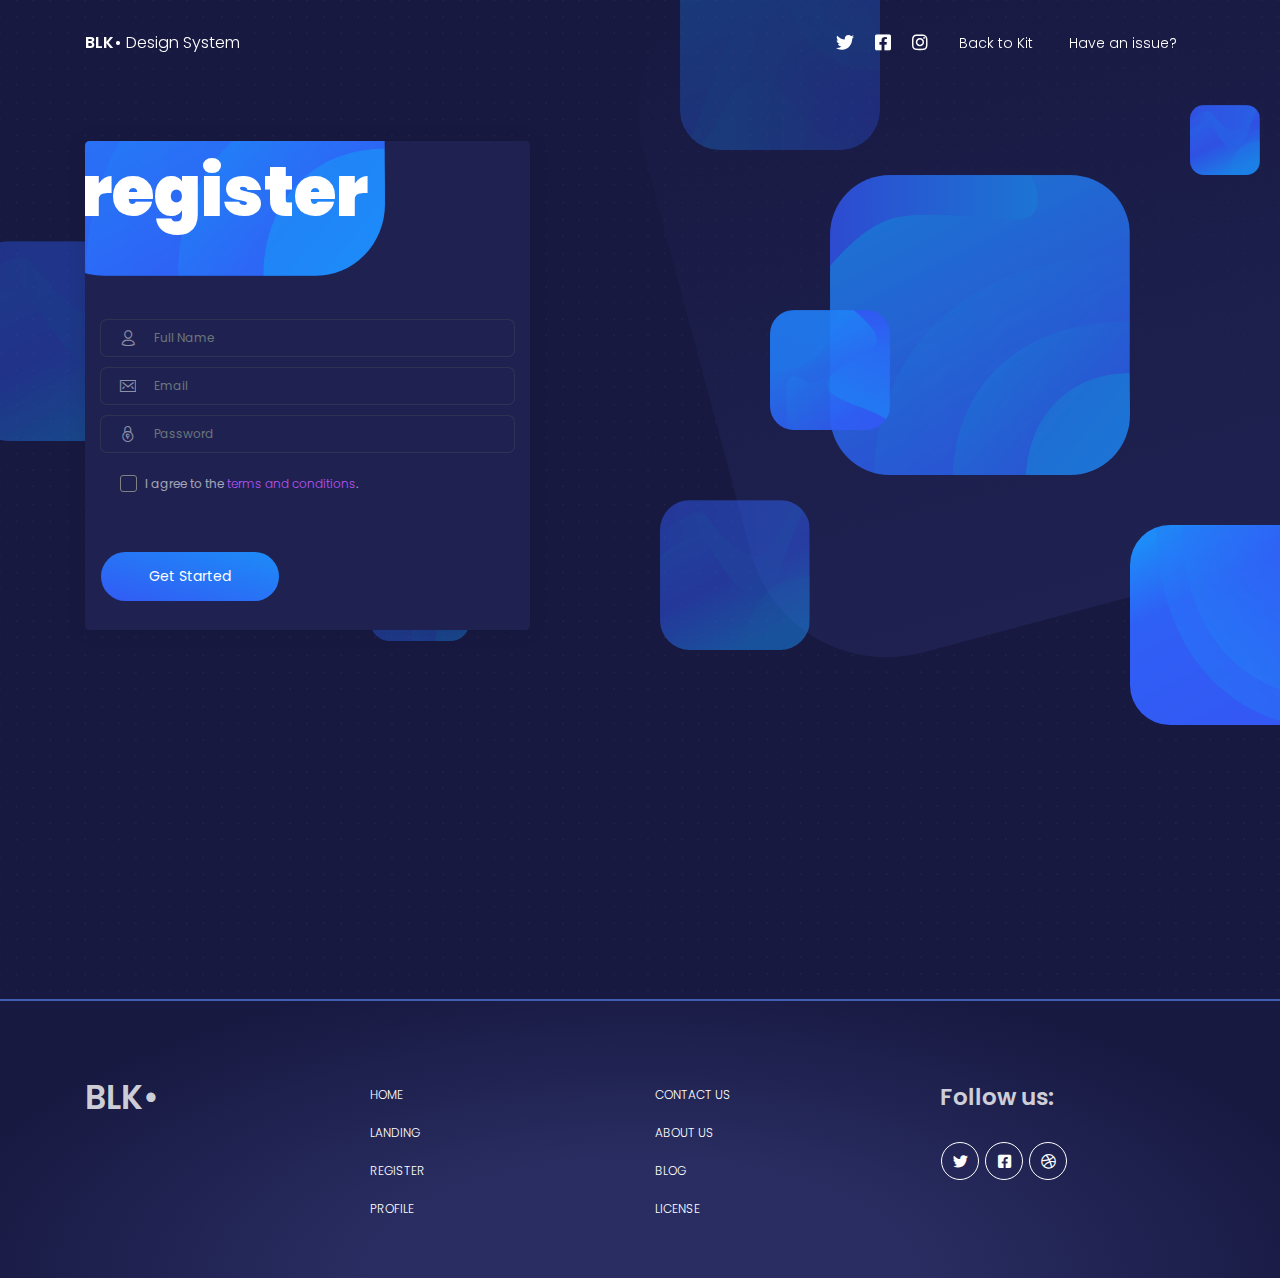
<file: DISKHELP/examples/register-page.html>
<!DOCTYPE html>
<html lang="en">

<head>
  <meta charset="utf-8" />
  <meta name="viewport" content="width=device-width, initial-scale=1, shrink-to-fit=no">
  <link rel="apple-touch-icon" sizes="76x76" href="../assets/img/apple-icon.png">
  <link rel="icon" type="image/png" href="../assets/img/favicon.png">
  <title>
    Blk• Design System by Creative Tim
  </title>
  <!--     Fonts and icons     -->
  <link href="https://fonts.googleapis.com/css?family=Poppins:200,300,400,600,700,800" rel="stylesheet" />
  <link href="https://use.fontawesome.com/releases/v5.0.6/css/all.css" rel="stylesheet">
  <!-- Nucleo Icons -->
  <link href="../assets/css/nucleo-icons.css" rel="stylesheet" />
  <!-- CSS Files -->
  <link href="../assets/css/blk-design-system.css?v=1.0.0" rel="stylesheet" />
  <!-- CSS Just for demo purpose, don't include it in your project -->
  <link href="../assets/demo/demo.css" rel="stylesheet" />
</head>

<body class="register-page">
  <!-- Navbar -->
  <nav class="navbar navbar-expand-lg fixed-top navbar-transparent " color-on-scroll="100">
    <div class="container">
      <div class="navbar-translate">
        <a class="navbar-brand" href="https://demos.creative-tim.com/blk-design-system/index.html" rel="tooltip" title="Designed and Coded by Creative Tim" data-placement="bottom" target="_blank">
          <span>BLK•</span> Design System
        </a>
        <button class="navbar-toggler navbar-toggler" type="button" data-toggle="collapse" data-target="#navigation" aria-controls="navigation-index" aria-expanded="false" aria-label="Toggle navigation">
          <span class="navbar-toggler-bar bar1"></span>
          <span class="navbar-toggler-bar bar2"></span>
          <span class="navbar-toggler-bar bar3"></span>
        </button>
      </div>
      <div class="collapse navbar-collapse justify-content-end" id="navigation">
        <div class="navbar-collapse-header">
          <div class="row">
            <div class="col-6 collapse-brand">
              <a>
                BLK•
              </a>
            </div>
            <div class="col-6 collapse-close text-right">
              <button type="button" class="navbar-toggler" data-toggle="collapse" data-target="#navigation" aria-controls="navigation-index" aria-expanded="false" aria-label="Toggle navigation">
                <i class="tim-icons icon-simple-remove"></i>
              </button>
            </div>
          </div>
        </div>
        <ul class="navbar-nav">
          <li class="nav-item p-0">
            <a class="nav-link" rel="tooltip" title="Follow us on Twitter" data-placement="bottom" href="https://twitter.com/CreativeTim" target="_blank">
              <i class="fab fa-twitter"></i>
              <p class="d-lg-none d-xl-none">Twitter</p>
            </a>
          </li>
          <li class="nav-item p-0">
            <a class="nav-link" rel="tooltip" title="Like us on Facebook" data-placement="bottom" href="https://www.facebook.com/CreativeTim" target="_blank">
              <i class="fab fa-facebook-square"></i>
              <p class="d-lg-none d-xl-none">Facebook</p>
            </a>
          </li>
          <li class="nav-item p-0">
            <a class="nav-link" rel="tooltip" title="Follow us on Instagram" data-placement="bottom" href="https://www.instagram.com/CreativeTimOfficial" target="_blank">
              <i class="fab fa-instagram"></i>
              <p class="d-lg-none d-xl-none">Instagram</p>
            </a>
          </li>
          <li class="nav-item">
            <a class="nav-link" href="../index.html">Back to Kit</a>
          </li>
          <li class="nav-item">
            <a class="nav-link" href="https://github.com/creativetimofficial/blk-design-system/issues">Have an issue?</a>
          </li>
        </ul>
      </div>
    </div>
  </nav>
  <!-- End Navbar -->
  <div class="wrapper">
    <div class="page-header">
      <div class="page-header-image"></div>
      <div class="content">
        <div class="container">
          <div class="row">
            <div class="col-lg-5 col-md-6 offset-lg-0 offset-md-3">
              <div id="square7" class="square square-7"></div>
              <div id="square8" class="square square-8"></div>
              <div class="card card-register">
                <div class="card-header">
                  <img class="card-img" src="../assets/img/square1.png" alt="Card image">
                  <h4 class="card-title">Register</h4>
                </div>
                <div class="card-body">
                  <form class="form">
                    <div class="input-group">
                      <div class="input-group-prepend">
                        <div class="input-group-text">
                          <i class="tim-icons icon-single-02"></i>
                        </div>
                      </div>
                      <input type="text" class="form-control" placeholder="Full Name">
                    </div>
                    <div class="input-group">
                      <div class="input-group-prepend">
                        <div class="input-group-text">
                          <i class="tim-icons icon-email-85"></i>
                        </div>
                      </div>
                      <input type="text" placeholder="Email" class="form-control">
                    </div>
                    <div class="input-group">
                      <div class="input-group-prepend">
                        <div class="input-group-text">
                          <i class="tim-icons icon-lock-circle"></i>
                        </div>
                      </div>
                      <input type="text" class="form-control" placeholder="Password">
                    </div>
                    <div class="form-check text-left">
                      <label class="form-check-label">
                        <input class="form-check-input" type="checkbox">
                        <span class="form-check-sign"></span>
                        I agree to the
                        <a href="javascript:void(0)">terms and conditions</a>.
                      </label>
                    </div>
                  </form>
                </div>
                <div class="card-footer">
                  <a href="javascript:void(0)" class="btn btn-info btn-round btn-lg">Get Started</a>
                </div>
              </div>
            </div>
          </div>
          <div class="register-bg"></div>
          <div id="square1" class="square square-1"></div>
          <div id="square2" class="square square-2"></div>
          <div id="square3" class="square square-3"></div>
          <div id="square4" class="square square-4"></div>
          <div id="square5" class="square square-5"></div>
          <div id="square6" class="square square-6"></div>
        </div>
      </div>
    </div>
    <footer class="footer">
      <div class="container">
        <div class="row">
          <div class="col-md-3">
            <h1 class="title">BLK•</h1>
          </div>
          <div class="col-md-3">
            <ul class="nav">
              <li class="nav-item">
                <a href="../index.html" class="nav-link">
                  Home
                </a>
              </li>
              <li class="nav-item">
                <a href="../examples/landing-page.html" class="nav-link">
                  Landing
                </a>
              </li>
              <li class="nav-item">
                <a href="../examples/register-page.html" class="nav-link">
                  Register
                </a>
              </li>
              <li class="nav-item">
                <a href="../examples/profile-page.html" class="nav-link">
                  Profile
                </a>
              </li>
            </ul>
          </div>
          <div class="col-md-3">
            <ul class="nav">
              <li class="nav-item">
                <a href="https://creative-tim.com/contact-us" class="nav-link">
                  Contact Us
                </a>
              </li>
              <li class="nav-item">
                <a href="https://creative-tim.com/about-us" class="nav-link">
                  About Us
                </a>
              </li>
              <li class="nav-item">
                <a href="https://creative-tim.com/blog" class="nav-link">
                  Blog
                </a>
              </li>
              <li class="nav-item">
                <a href="https://opensource.org/licenses/MIT" class="nav-link">
                  License
                </a>
              </li>
            </ul>
          </div>
          <div class="col-md-3">
            <h3 class="title">Follow us:</h3>
            <div class="btn-wrapper profile">
              <a target="_blank" href="https://twitter.com/creativetim" class="btn btn-icon btn-neutral btn-round btn-simple" data-toggle="tooltip" data-original-title="Follow us">
                <i class="fab fa-twitter"></i>
              </a>
              <a target="_blank" href="https://www.facebook.com/creativetim" class="btn btn-icon btn-neutral btn-round btn-simple" data-toggle="tooltip" data-original-title="Like us">
                <i class="fab fa-facebook-square"></i>
              </a>
              <a target="_blank" href="https://dribbble.com/creativetim" class="btn btn-icon btn-neutral  btn-round btn-simple" data-toggle="tooltip" data-original-title="Follow us">
                <i class="fab fa-dribbble"></i>
              </a>
            </div>
          </div>
        </div>
      </div>
    </footer>
  </div>
  <!--   Core JS Files   -->
  <script src="../assets/js/core/jquery.min.js" type="text/javascript"></script>
  <script src="../assets/js/core/popper.min.js" type="text/javascript"></script>
  <script src="../assets/js/core/bootstrap.min.js" type="text/javascript"></script>
  <script src="../assets/js/plugins/perfect-scrollbar.jquery.min.js"></script>
  <!--  Plugin for Switches, full documentation here: http://www.jque.re/plugins/version3/bootstrap.switch/ -->
  <script src="../assets/js/plugins/bootstrap-switch.js"></script>
  <!--  Plugin for the Sliders, full documentation here: http://refreshless.com/nouislider/ -->
  <script src="../assets/js/plugins/nouislider.min.js" type="text/javascript"></script>
  <!-- Chart JS -->
  <script src="../assets/js/plugins/chartjs.min.js"></script>
  <!--  Plugin for the DatePicker, full documentation here: https://github.com/uxsolutions/bootstrap-datepicker -->
  <script src="../assets/js/plugins/moment.min.js"></script>
  <script src="../assets/js/plugins/bootstrap-datetimepicker.js" type="text/javascript"></script>
  <!-- Black Dashboard DEMO methods, don't include it in your project! -->
  <script src="../assets/demo/demo.js"></script>
  <!-- Control Center for Black UI Kit: parallax effects, scripts for the example pages etc -->
  <script src="../assets/js/blk-design-system.min.js?v=1.0.0" type="text/javascript"></script>
</body>

</html>
</file>
<file: DISKHELP/assets/css/nucleo-icons.css>
/* --------------------------------

Nucleo Outline Web Font - nucleoapp.com/
License - nucleoapp.com/license/
Created using IcoMoon - icomoon.io

-------------------------------- */

@font-face {
  font-family: 'Nucleo';
  src: url('../fonts/nucleo.eot');
  src: url('../fonts/nucleo.eot') format('embedded-opentype'), url('../fonts/nucleo.woff2') format('woff2'), url('../fonts/nucleo.woff') format('woff'), url('../fonts/nucleo.ttf') format('truetype'), url('../fonts/nucleo.svg') format('svg');
  font-weight: normal;
  font-style: normal;
}

/*------------------------
	base class definition
-------------------------*/

.tim-icons {
  display: inline-block;
  font: normal normal normal 1em/1 'Nucleo';
  vertical-align: middle;
  speak: none;
  text-transform: none;
  /* Better Font Rendering */
  -webkit-font-smoothing: antialiased;
  -moz-osx-font-smoothing: grayscale;
}

.font-icon-detail {
  text-align: center;
  padding: 45px 0 30px;
  border: 1px solid #e44cc4;
  border-radius: .1875rem;
  margin: 15px 0;
  min-height: 168px;
}

.font-icon-detail i {
  color: #FFFFFF;
  font-size: 1.5em;
}

.font-icon-detail p {
  color: #e44cc4 !important;
  margin-top: 30px;
  padding: 0 10px;
  font-size: .7142em;
}

/*------------------------
  change icon size
-------------------------*/

.tim-icons-sm {
  font-size: 0.8em;
}

.tim-icons-lg {
  font-size: 1.2em;
}

/* absolute units */

.tim-icons-16 {
  font-size: 16px;
}

.tim-icons-32 {
  font-size: 32px;
}

/*----------------------------------
  add a square/circle background
-----------------------------------*/

.tim-icons-bg-square,
.tim-icons-bg-circle {
  padding: 0.35em;
}

.tim-icons-bg-circle {
  border-radius: 50%;
}

/*------------------------
  list icons
-------------------------*/

/*------------------------
  spinning icons
-------------------------*/

.tim-icons-is-spinning {
  -webkit-animation: tim-icons-spin 2s infinite linear;
  -moz-animation: tim-icons-spin 2s infinite linear;
  animation: tim-icons-spin 2s infinite linear;
}

@-webkit-keyframes tim-icons-spin {
  0% {
    -webkit-transform: rotate(0deg);
  }
  100% {
    -webkit-transform: rotate(360deg);
  }
}

@-moz-keyframes tim-icons-spin {
  0% {
    -moz-transform: rotate(0deg);
  }
  100% {
    -moz-transform: rotate(360deg);
  }
}

@keyframes tim-icons-spin {
  0% {
    -webkit-transform: rotate(0deg);
    -moz-transform: rotate(0deg);
    -ms-transform: rotate(0deg);
    -o-transform: rotate(0deg);
    transform: rotate(0deg);
  }
  100% {
    -webkit-transform: rotate(360deg);
    -moz-transform: rotate(360deg);
    -ms-transform: rotate(360deg);
    -o-transform: rotate(360deg);
    transform: rotate(360deg);
  }
}

/*------------------------
  rotated/flipped icons
-------------------------*/

/*------------------------
	icons
-------------------------*/

.icon-alert-circle-exc::before {
  content: "\ea02";
}

.icon-align-center::before {
  content: "\ea03";
}

.icon-align-left-2::before {
  content: "\ea04";
}

.icon-app::before {
  content: "\ea05";
}

.icon-atom::before {
  content: "\ea06";
}

.icon-attach-87::before {
  content: "\ea07";
}

.icon-badge::before {
  content: "\ea08";
}

.icon-bag-16::before {
  content: "\ea09";
}

.icon-bank::before {
  content: "\ea0a";
}

.icon-basket-simple::before {
  content: "\ea0b";
}

.icon-bell-55::before {
  content: "\ea0c";
}

.icon-bold::before {
  content: "\ea0d";
}

.icon-book-bookmark::before {
  content: "\ea0e";
}

.icon-bulb-63::before {
  content: "\ea0f";
}

.icon-bullet-list-67::before {
  content: "\ea10";
}

.icon-bus-front-12::before {
  content: "\ea11";
}

.icon-button-pause::before {
  content: "\ea12";
}

.icon-button-power::before {
  content: "\ea13";
}

.icon-calendar-60::before {
  content: "\ea14";
}

.icon-camera-18::before {
  content: "\ea15";
}

.icon-caps-small::before {
  content: "\ea16";
}

.icon-cart::before {
  content: "\ea17";
}

.icon-chart-bar-32::before {
  content: "\ea18";
}

.icon-chart-pie-36::before {
  content: "\ea19";
}

.icon-chat-33::before {
  content: "\ea1a";
}

.icon-check-2::before {
  content: "\ea1b";
}

.icon-cloud-download-93::before {
  content: "\ea1c";
}

.icon-cloud-upload-94::before {
  content: "\ea1d";
}

.icon-coins::before {
  content: "\ea1e";
}

.icon-compass-05::before {
  content: "\ea1f";
}

.icon-controller::before {
  content: "\ea20";
}

.icon-credit-card::before {
  content: "\ea21";
}

.icon-delivery-fast::before {
  content: "\ea22";
}

.icon-double-left::before {
  content: "\ea23";
}

.icon-double-right::before {
  content: "\ea24";
}

.icon-email-85::before {
  content: "\ea25";
}

.icon-gift-2::before {
  content: "\ea26";
}

.icon-globe-2::before {
  content: "\ea27";
}

.icon-headphones::before {
  content: "\ea28";
}

.icon-heart-2::before {
  content: "\ea29";
}

.icon-html5::before {
  content: "\ea2a";
}

.icon-image-02::before {
  content: "\ea2b";
}

.icon-istanbul::before {
  content: "\ea2c";
}

.icon-key-25::before {
  content: "\ea2d";
}

.icon-laptop::before {
  content: "\ea2e";
}

.icon-light-3::before {
  content: "\ea2f";
}

.icon-link-72::before {
  content: "\ea30";
}

.icon-lock-circle::before {
  content: "\ea31";
}

.icon-map-big::before {
  content: "\ea32";
}

.icon-minimal-down::before {
  content: "\ea33";
}

.icon-minimal-left::before {
  content: "\ea34";
}

.icon-minimal-right::before {
  content: "\ea35";
}

.icon-minimal-up::before {
  content: "\ea36";
}

.icon-mobile::before {
  content: "\ea37";
}

.icon-molecule-40::before {
  content: "\ea38";
}

.icon-money-coins::before {
  content: "\ea39";
}

.icon-notes::before {
  content: "\ea3a";
}

.icon-palette::before {
  content: "\ea3b";
}

.icon-paper::before {
  content: "\ea3c";
}

.icon-pencil::before {
  content: "\ea3d";
}

.icon-pin::before {
  content: "\ea3e";
}

.icon-planet::before {
  content: "\ea3f";
}

.icon-puzzle-10::before {
  content: "\ea40";
}

.icon-satisfied::before {
  content: "\ea41";
}

.icon-scissors::before {
  content: "\ea42";
}

.icon-send::before {
  content: "\ea43";
}

.icon-settings-gear-63::before {
  content: "\ea44";
}

.icon-settings::before {
  content: "\ea45";
}

.icon-simple-add::before {
  content: "\ea46";
}

.icon-simple-delete::before {
  content: "\ea47";
}

.icon-simple-remove::before {
  content: "\ea48";
}

.icon-single-02::before {
  content: "\ea49";
}

.icon-single-copy-04::before {
  content: "\ea4a";
}

.icon-sound-wave::before {
  content: "\ea4b";
}

.icon-spaceship::before {
  content: "\ea4c";
}

.icon-square-pin::before {
  content: "\ea4d";
}

.icon-support-17::before {
  content: "\ea4e";
}

.icon-tablet-2::before {
  content: "\ea4f";
}

.icon-tag::before {
  content: "\ea50";
}

.icon-tap-02::before {
  content: "\ea51";
}

.icon-tie-bow::before {
  content: "\ea52";
}

.icon-time-alarm::before {
  content: "\ea53";
}

.icon-trash-simple::before {
  content: "\ea54";
}

.icon-triangle-right-17::before {
  content: "\ea55";
}

.icon-trophy::before {
  content: "\ea56";
}

.icon-tv-2::before {
  content: "\ea57";
}

.icon-upload::before {
  content: "\ea58";
}

.icon-user-run::before {
  content: "\ea59";
}

.icon-vector::before {
  content: "\ea5a";
}

.icon-video-66::before {
  content: "\ea5b";
}

.icon-volume-98::before {
  content: "\ea5c";
}

.icon-wallet-43::before {
  content: "\ea5d";
}

.icon-watch-time::before {
  content: "\ea5e";
}

.icon-wifi::before {
  content: "\ea5f";
}

.icon-world::before {
  content: "\ea60";
}

.icon-zoom-split::before {
  content: "\ea61";
}

.icon-refresh-01::before {
  content: "\ea62";
}

.icon-refresh-02::before {
  content: "\ea63";
}

.icon-shape-star::before {
  content: "\ea64";
}

.icon-components::before {
  content: "\ea65";
}
</file>
